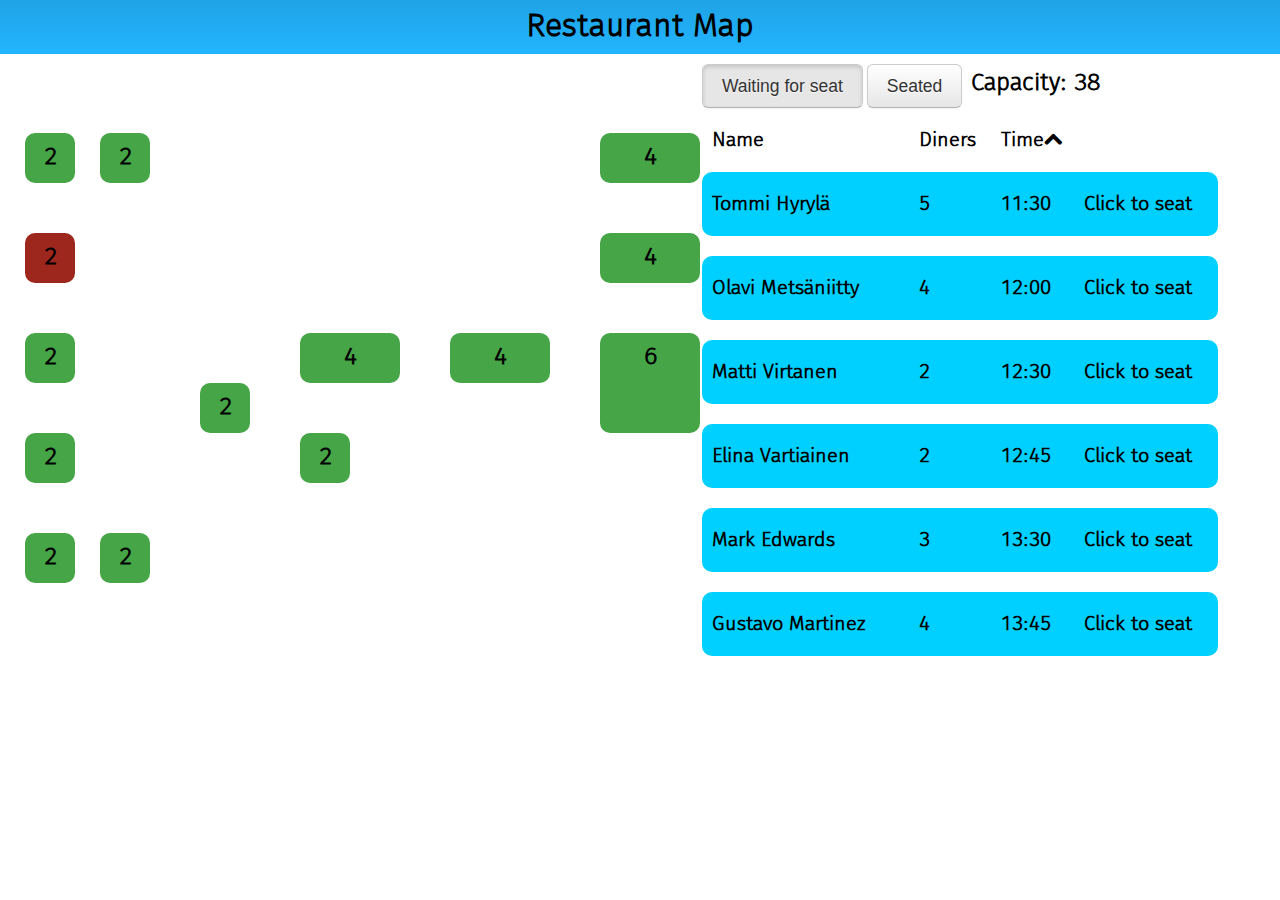
<file: index.html>
<!DOCTYPE html>
<html ng-app="table42">
  <head>
    <meta charset="utf-8">
    <title>Table42</title>
    <meta name="description" content="">
    <meta name="viewport" content="width=device-width">
    <link rel="stylesheet" href="assets/css/style.css">
  </head>
  <body>

    <!-- Write your application here -->
    <div ng-view></div>
    <!-- <nav class="tablist">
        <a class="tab" href="#/map"><i class="icon-edit"></i><br />Map</a>
        <a class="tab" href="#/reservation"><i class="icon-calendar"></i><br />Reservation</a>
    </nav> -->
    <script type="text/javascript" src="assets/js/lib/jquery-1.9.1.min.js"></script>
    <script type="text/javascript" src="assets/js/lib/jquery-ui.min.js"></script>
    <script type="text/javascript" src="assets/js/lib/angular.js"></script>
    <script type="text/javascript" src="assets/js/lib/angular-dragdrop.min.js"></script>
    <script type="text/javascript" src="assets/js/modules.js"></script>
    <script type="text/javascript" src="assets/js/controllers.js"></script>
    <script type="text/javascript" src="assets/js/script.js"></script>
  </body>
</html>
</file>
<file: assets/css/style.css>
html,
body {
  font-family: 'MozTTLight', Verdana, sans-serif;
  margin: 0;
  padding: 0;
  height: 100%;
}
header {
  text-align: center;
  width: 100%;
  margin: 0;
  padding: 0;
  background: #000000;
  background: -webkit-gradient(linear, left bottom, left top, color-stop(0, #22b5ff), color-stop(1, #1fa3e5));
  background: -ms-linear-gradient(bottom, #22b5ff, #1fa3e5);
  background: -moz-linear-gradient(center bottom, #22b5ff 0%, #1fa3e5 100%);
}
h1 {
  margin: 0;
  padding: 8px;
}
h2 {
  margin: 0;
  padding: 5px;
  display: inline;
}
.sidebar {
  float: right !important;
}
.tablecontainer {
  position: relative;
  width: 100%;
}
.table {
  transition: all cubic-bezier(0.25, 0.46, 0.45, 0.94) 0.5s;
  position: absolute;
  background: #9d261d;
  font-size: 24px;
  font-weight: bold;
  padding: 10px 5px;
  text-align: center;
  -webkit-border-radius: 10px;
  -moz-border-radius: 10px;
  border-radius: 10px;
  -webkit-background-clip: padding-box;
  -moz-background-clip: padding-box;
  background-clip: padding-box;
}
.table.true {
  background: #46a546;
}
.table.true:hover {
  cursor: pointer;
  background: #378137;
}
.table:hover {
  cursor: pointer;
  background: #721c15;
}
.tbl {
  background: #000000;
  position: absolute;
}
.reservation {
  background: #00d0ff;
  font-size: 20px;
  font-weight: bold;
  padding: 20px 10px;
  -webkit-border-radius: 10px;
  -moz-border-radius: 10px;
  border-radius: 10px;
  -webkit-background-clip: padding-box;
  -moz-background-clip: padding-box;
  background-clip: padding-box;
}
.reservation.true {
  background: #46a546;
}
.reservation.true:hover {
  cursor: pointer;
  background: #378137;
}
.reservation:hover {
  cursor: pointer;
  background: #00a6cc;
}
.reservation i {
  float: right;
}
.sort {
  font-size: 20px;
  font-weight: bold;
  padding: 0px 10px;
}
.sort :hover {
  cursor: pointer;
}
.fade-hide-setup,
.fade-show-setup,
.calendar-hide-setup,
.calendar-show-setup {
  -webkit-transition: all cubic-bezier(0.25, 0.46, 0.45, 0.94) 0.5s;
  -moz-transition: all cubic-bezier(0.25, 0.46, 0.45, 0.94) 0.5s;
  -o-transition: all cubic-bezier(0.25, 0.46, 0.45, 0.94) 0.5s;
  transition: all cubic-bezier(0.25, 0.46, 0.45, 0.94) 0.5s;
}
.fade-hide-setup,
.calendar-hide-setup {
  opacity: 1;
}
.fade-hide-setup.fade-hide-start,
.calendar-hide-setup.calendar-hide-start {
  opacity: 0;
}
.fade-show-setup,
.calendar-show-setup {
  opacity: 0;
}
.fade-show-setup.fade-show-start,
.calendar-show-setup.calendar-show-start {
  opacity: 1;
}
.clearfix:after {
  content: "";
  display: table;
  clear: both;
}
.container {
  margin: 0 auto 0 auto;
  padding-bottom: 60px;
  width: 100%;
  min-width: 300px;
  *zoom: 1;
}
.container:after {
  content: "";
  display: table;
  clear: both;
}
.container:before,
.container:after {
  display: table;
  content: "";
  line-height: 0;
}
.container:after {
  clear: both;
}
.row {
  position: relative;
  padding: 10px 0 10px 10px;
  *zoom: 1;
}
.row:after {
  content: "";
  display: table;
  clear: both;
}
.row:before,
.row:after {
  display: table;
  content: "";
  line-height: 0;
}
.row:after {
  clear: both;
}
[class*='span'] {
  float: left;
  padding-right: 10px;
}
.row [class*='span']:last-of-type {
  padding-right: 10px;
}
.span12 {
  width: 99.96%;
}
.span11 {
  width: 91.63%;
}
.span10 {
  width: 83.30%;
}
.span9 {
  width: 74.97%;
}
.span8 {
  width: 66.64%;
}
.span7 {
  width: 58.31%;
}
.span6 {
  width: 49.98%;
}
.span5 {
  width: 41.65%;
}
.span4 {
  width: 33.32%;
}
.span3 {
  width: 24.99%;
}
.span2 {
  width: 16.66%;
}
.span1 {
  width: 8.33%;
}
.offset12 {
  margin-left: 99.96%;
}
.offset11 {
  margin-left: 91.63%;
}
.offset10 {
  margin-left: 83.30%;
}
.offset9 {
  margin-left: 74.97%;
}
.offset8 {
  margin-left: 66.64%;
}
.offset7 {
  margin-left: 58.31%;
}
.offset6 {
  margin-left: 49.98%;
}
.offset5 {
  margin-left: 41.65%;
}
.offset4 {
  margin-left: 33.32%;
}
.offset3 {
  margin-left: 24.99%;
}
.offset2 {
  margin-left: 16.66%;
}
.offset1 {
  margin-left: 8.33%;
}
*,
*:after,
*:before {
  -webkit-box-sizing: border-box;
  -moz-box-sizing: border-box;
  box-sizing: border-box;
}
.tablist {
  position: fixed;
  bottom: 0;
  left: 0;
  text-align: center;
  width: 100%;
  display: inline-block;
  margin: 0;
  padding: 0;
  background: #000000;
  background: -webkit-gradient(linear, left bottom, left top, color-stop(0, #22b5ff), color-stop(1, #1fa3e5));
  background: -ms-linear-gradient(bottom, #22b5ff, #1fa3e5);
  background: -moz-linear-gradient(center bottom, #22b5ff 0%, #1fa3e5 100%);
}
.tablist .tab {
  float: left;
  width: 50%;
  padding: 5px 0;
  font-size: 16px;
  color: white;
  text-decoration: none;
}
.tablist .tab i {
  font-size: 24px;
}
.tablist .tab:active {
  background: #00d0ff;
}
.clearfix {
  *zoom: 1;
}
.clearfix:before,
.clearfix:after {
  display: table;
  content: "";
  line-height: 0;
}
.clearfix:after {
  clear: both;
}
.hide-text {
  font: 0/0 a;
  color: transparent;
  text-shadow: none;
  background-color: transparent;
  border: 0;
}
.input-block-level {
  display: block;
  width: 100%;
  min-height: 30px;
  -webkit-box-sizing: border-box;
  -moz-box-sizing: border-box;
  box-sizing: border-box;
}
@font-face {
  font-family: 'MozTTLight';
  src: url(fonts/MozTT%20Light.ttf) format("truetype");
}
/*!
 *  Font Awesome 3.0.2
 *  the iconic font designed for use with Twitter Bootstrap
 *  -------------------------------------------------------
 *  The full suite of pictographic icons, examples, and documentation
 *  can be found at: http://fortawesome.github.com/Font-Awesome/
 *
 *  License
 *  -------------------------------------------------------
 *  - The Font Awesome font is licensed under the SIL Open Font License - http://scripts.sil.org/OFL
 *  - Font Awesome CSS, LESS, and SASS files are licensed under the MIT License -
 *    http://opensource.org/licenses/mit-license.html
 *  - The Font Awesome pictograms are licensed under the CC BY 3.0 License - http://creativecommons.org/licenses/by/3.0/
 *  - Attribution is no longer required in Font Awesome 3.0, but much appreciated:
 *    "Font Awesome by Dave Gandy - http://fortawesome.github.com/Font-Awesome"

 *  Contact
 *  -------------------------------------------------------
 *  Email: dave@davegandy.com
 *  Twitter: http://twitter.com/fortaweso_me
 *  Work: Lead Product Designer @ http://kyruus.com
 */
@font-face {
  font-family: 'FontAwesome';
  src: url('fonts/fontawesome-webfont.eot?v=3.0.1');
  src: url('fonts/fontawesome-webfont.eot?#iefix&v=3.0.1') format('embedded-opentype'), url('fonts/fontawesome-webfont.woff?v=3.0.1') format('woff'), url('fonts/fontawesome-webfont.ttf?v=3.0.1') format('truetype');
  font-weight: normal;
  font-style: normal;
}
/*  Font Awesome styles
    ------------------------------------------------------- */
[class^="icon-"],
[class*=" icon-"] {
  font-family: FontAwesome;
  font-weight: normal;
  font-style: normal;
  text-decoration: inherit;
  -webkit-font-smoothing: antialiased;
  /* sprites.less reset */

  display: inline;
  width: auto;
  height: auto;
  line-height: normal;
  vertical-align: baseline;
  background-image: none;
  background-position: 0% 0%;
  background-repeat: repeat;
  margin-top: 0;
}
/* more sprites.less reset */
.icon-white,
.nav-pills > .active > a > [class^="icon-"],
.nav-pills > .active > a > [class*=" icon-"],
.nav-list > .active > a > [class^="icon-"],
.nav-list > .active > a > [class*=" icon-"],
.navbar-inverse .nav > .active > a > [class^="icon-"],
.navbar-inverse .nav > .active > a > [class*=" icon-"],
.dropdown-menu > li > a:hover > [class^="icon-"],
.dropdown-menu > li > a:hover > [class*=" icon-"],
.dropdown-menu > .active > a > [class^="icon-"],
.dropdown-menu > .active > a > [class*=" icon-"],
.dropdown-submenu:hover > a > [class^="icon-"],
.dropdown-submenu:hover > a > [class*=" icon-"] {
  background-image: none;
}
[class^="icon-"]:before,
[class*=" icon-"]:before {
  text-decoration: inherit;
  display: inline-block;
  speak: none;
}
/* makes sure icons active on rollover in links */
a [class^="icon-"],
a [class*=" icon-"] {
  display: inline-block;
}
/* makes the font 33% larger relative to the icon container */
.icon-large:before {
  vertical-align: -10%;
  font-size: 1.3333333333333333em;
}
.btn [class^="icon-"],
.nav [class^="icon-"],
.btn [class*=" icon-"],
.nav [class*=" icon-"] {
  display: inline;
  /* keeps button heights with and without icons the same */

}
.btn [class^="icon-"].icon-large,
.nav [class^="icon-"].icon-large,
.btn [class*=" icon-"].icon-large,
.nav [class*=" icon-"].icon-large {
  line-height: .9em;
}
.btn [class^="icon-"].icon-spin,
.nav [class^="icon-"].icon-spin,
.btn [class*=" icon-"].icon-spin,
.nav [class*=" icon-"].icon-spin {
  display: inline-block;
}
.nav-tabs [class^="icon-"],
.nav-pills [class^="icon-"],
.nav-tabs [class*=" icon-"],
.nav-pills [class*=" icon-"] {
  /* keeps button heights with and without icons the same */

}
.nav-tabs [class^="icon-"],
.nav-pills [class^="icon-"],
.nav-tabs [class*=" icon-"],
.nav-pills [class*=" icon-"],
.nav-tabs [class^="icon-"].icon-large,
.nav-pills [class^="icon-"].icon-large,
.nav-tabs [class*=" icon-"].icon-large,
.nav-pills [class*=" icon-"].icon-large {
  line-height: .9em;
}
li [class^="icon-"],
.nav li [class^="icon-"],
li [class*=" icon-"],
.nav li [class*=" icon-"] {
  display: inline-block;
  width: 1.25em;
  text-align: center;
}
li [class^="icon-"].icon-large,
.nav li [class^="icon-"].icon-large,
li [class*=" icon-"].icon-large,
.nav li [class*=" icon-"].icon-large {
  /* increased font size for icon-large */

  width: 1.5625em;
}
ul.icons {
  list-style-type: none;
  text-indent: -0.75em;
}
ul.icons li [class^="icon-"],
ul.icons li [class*=" icon-"] {
  width: .75em;
}
.icon-muted {
  color: #eeeeee;
}
.icon-border {
  border: solid 1px #eeeeee;
  padding: .2em .25em .15em;
  -webkit-border-top-right-radius: 3px;
  -webkit-border-bottom-right-radius: 0;
  -webkit-border-bottom-left-radius: 0;
  -webkit-border-top-left-radius: 0;
  -moz-border-radius-topright: 3px;
  -moz-border-radius-bottomright: 0;
  -moz-border-radius-bottomleft: 0;
  -moz-border-radius-topleft: 0;
  border-top-right-radius: 3px;
  border-bottom-right-radius: 0;
  border-bottom-left-radius: 0;
  border-top-left-radius: 0;
  -webkit-background-clip: padding-box;
  -moz-background-clip: padding-box;
  background-clip: padding-box;
  -webkit-border-radius: 3px;
  -moz-border-radius: 3px;
  border-radius: 3px;
}
.icon-2x {
  font-size: 2em;
}
.icon-2x.icon-border {
  border-width: 2px;
  -webkit-border-top-right-radius: 4px;
  -webkit-border-bottom-right-radius: 0;
  -webkit-border-bottom-left-radius: 0;
  -webkit-border-top-left-radius: 0;
  -moz-border-radius-topright: 4px;
  -moz-border-radius-bottomright: 0;
  -moz-border-radius-bottomleft: 0;
  -moz-border-radius-topleft: 0;
  border-top-right-radius: 4px;
  border-bottom-right-radius: 0;
  border-bottom-left-radius: 0;
  border-top-left-radius: 0;
  -webkit-background-clip: padding-box;
  -moz-background-clip: padding-box;
  background-clip: padding-box;
  -webkit-border-radius: 4px;
  -moz-border-radius: 4px;
  border-radius: 4px;
}
.icon-3x {
  font-size: 3em;
}
.icon-3x.icon-border {
  border-width: 3px;
  -webkit-border-top-right-radius: 5px;
  -webkit-border-bottom-right-radius: 0;
  -webkit-border-bottom-left-radius: 0;
  -webkit-border-top-left-radius: 0;
  -moz-border-radius-topright: 5px;
  -moz-border-radius-bottomright: 0;
  -moz-border-radius-bottomleft: 0;
  -moz-border-radius-topleft: 0;
  border-top-right-radius: 5px;
  border-bottom-right-radius: 0;
  border-bottom-left-radius: 0;
  border-top-left-radius: 0;
  -webkit-background-clip: padding-box;
  -moz-background-clip: padding-box;
  background-clip: padding-box;
  -webkit-border-radius: 5px;
  -moz-border-radius: 5px;
  border-radius: 5px;
}
.icon-4x {
  font-size: 4em;
}
.icon-4x.icon-border {
  border-width: 4px;
  -webkit-border-top-right-radius: 6px;
  -webkit-border-bottom-right-radius: 0;
  -webkit-border-bottom-left-radius: 0;
  -webkit-border-top-left-radius: 0;
  -moz-border-radius-topright: 6px;
  -moz-border-radius-bottomright: 0;
  -moz-border-radius-bottomleft: 0;
  -moz-border-radius-topleft: 0;
  border-top-right-radius: 6px;
  border-bottom-right-radius: 0;
  border-bottom-left-radius: 0;
  border-top-left-radius: 0;
  -webkit-background-clip: padding-box;
  -moz-background-clip: padding-box;
  background-clip: padding-box;
  -webkit-border-radius: 6px;
  -moz-border-radius: 6px;
  border-radius: 6px;
}
.pull-right {
  float: right;
}
.pull-left {
  float: left;
}
[class^="icon-"].pull-left,
[class*=" icon-"].pull-left {
  margin-right: .3em;
}
[class^="icon-"].pull-right,
[class*=" icon-"].pull-right {
  margin-left: .3em;
}
.btn [class^="icon-"].pull-left.icon-2x,
.btn [class*=" icon-"].pull-left.icon-2x,
.btn [class^="icon-"].pull-right.icon-2x,
.btn [class*=" icon-"].pull-right.icon-2x {
  margin-top: .18em;
}
.btn [class^="icon-"].icon-spin.icon-large,
.btn [class*=" icon-"].icon-spin.icon-large {
  line-height: .8em;
}
.btn.btn-small [class^="icon-"].pull-left.icon-2x,
.btn.btn-small [class*=" icon-"].pull-left.icon-2x,
.btn.btn-small [class^="icon-"].pull-right.icon-2x,
.btn.btn-small [class*=" icon-"].pull-right.icon-2x {
  margin-top: .25em;
}
.btn.btn-large [class^="icon-"],
.btn.btn-large [class*=" icon-"] {
  margin-top: 0;
}
.btn.btn-large [class^="icon-"].pull-left.icon-2x,
.btn.btn-large [class*=" icon-"].pull-left.icon-2x,
.btn.btn-large [class^="icon-"].pull-right.icon-2x,
.btn.btn-large [class*=" icon-"].pull-right.icon-2x {
  margin-top: .05em;
}
.btn.btn-large [class^="icon-"].pull-left.icon-2x,
.btn.btn-large [class*=" icon-"].pull-left.icon-2x {
  margin-right: .2em;
}
.btn.btn-large [class^="icon-"].pull-right.icon-2x,
.btn.btn-large [class*=" icon-"].pull-right.icon-2x {
  margin-left: .2em;
}
.icon-spin {
  display: inline-block;
  -moz-animation: spin 2s infinite linear;
  -o-animation: spin 2s infinite linear;
  -webkit-animation: spin 2s infinite linear;
  animation: spin 2s infinite linear;
}
@-moz-keyframes spin {
  0% {
    -moz-transform: rotate(0deg);
  }
  100% {
    -moz-transform: rotate(359deg);
  }
}
@-webkit-keyframes spin {
  0% {
    -webkit-transform: rotate(0deg);
  }
  100% {
    -webkit-transform: rotate(359deg);
  }
}
@-o-keyframes spin {
  0% {
    -o-transform: rotate(0deg);
  }
  100% {
    -o-transform: rotate(359deg);
  }
}
@-ms-keyframes spin {
  0% {
    -ms-transform: rotate(0deg);
  }
  100% {
    -ms-transform: rotate(359deg);
  }
}
@keyframes spin {
  0% {
    transform: rotate(0deg);
  }
  100% {
    transform: rotate(359deg);
  }
}
@-moz-document url-prefix() {
  .icon-spin {
    height: .9em;
  }
  .btn .icon-spin {
    height: auto;
  }
  .icon-spin.icon-large {
    height: 1.25em;
  }
  .btn .icon-spin.icon-large {
    height: .75em;
  }
}
/*  Font Awesome uses the Unicode Private Use Area (PUA) to ensure screen
    readers do not read off random characters that represent icons */
.icon-glass:before {
  content: "\f000";
}
.icon-music:before {
  content: "\f001";
}
.icon-search:before {
  content: "\f002";
}
.icon-envelope:before {
  content: "\f003";
}
.icon-heart:before {
  content: "\f004";
}
.icon-star:before {
  content: "\f005";
}
.icon-star-empty:before {
  content: "\f006";
}
.icon-user:before {
  content: "\f007";
}
.icon-film:before {
  content: "\f008";
}
.icon-th-large:before {
  content: "\f009";
}
.icon-th:before {
  content: "\f00a";
}
.icon-th-list:before {
  content: "\f00b";
}
.icon-ok:before {
  content: "\f00c";
}
.icon-remove:before {
  content: "\f00d";
}
.icon-zoom-in:before {
  content: "\f00e";
}
.icon-zoom-out:before {
  content: "\f010";
}
.icon-off:before {
  content: "\f011";
}
.icon-signal:before {
  content: "\f012";
}
.icon-cog:before {
  content: "\f013";
}
.icon-trash:before {
  content: "\f014";
}
.icon-home:before {
  content: "\f015";
}
.icon-file:before {
  content: "\f016";
}
.icon-time:before {
  content: "\f017";
}
.icon-road:before {
  content: "\f018";
}
.icon-download-alt:before {
  content: "\f019";
}
.icon-download:before {
  content: "\f01a";
}
.icon-upload:before {
  content: "\f01b";
}
.icon-inbox:before {
  content: "\f01c";
}
.icon-play-circle:before {
  content: "\f01d";
}
.icon-repeat:before {
  content: "\f01e";
}
/* \f020 doesn't work in Safari. all shifted one down */
.icon-refresh:before {
  content: "\f021";
}
.icon-list-alt:before {
  content: "\f022";
}
.icon-lock:before {
  content: "\f023";
}
.icon-flag:before {
  content: "\f024";
}
.icon-headphones:before {
  content: "\f025";
}
.icon-volume-off:before {
  content: "\f026";
}
.icon-volume-down:before {
  content: "\f027";
}
.icon-volume-up:before {
  content: "\f028";
}
.icon-qrcode:before {
  content: "\f029";
}
.icon-barcode:before {
  content: "\f02a";
}
.icon-tag:before {
  content: "\f02b";
}
.icon-tags:before {
  content: "\f02c";
}
.icon-book:before {
  content: "\f02d";
}
.icon-bookmark:before {
  content: "\f02e";
}
.icon-print:before {
  content: "\f02f";
}
.icon-camera:before {
  content: "\f030";
}
.icon-font:before {
  content: "\f031";
}
.icon-bold:before {
  content: "\f032";
}
.icon-italic:before {
  content: "\f033";
}
.icon-text-height:before {
  content: "\f034";
}
.icon-text-width:before {
  content: "\f035";
}
.icon-align-left:before {
  content: "\f036";
}
.icon-align-center:before {
  content: "\f037";
}
.icon-align-right:before {
  content: "\f038";
}
.icon-align-justify:before {
  content: "\f039";
}
.icon-list:before {
  content: "\f03a";
}
.icon-indent-left:before {
  content: "\f03b";
}
.icon-indent-right:before {
  content: "\f03c";
}
.icon-facetime-video:before {
  content: "\f03d";
}
.icon-picture:before {
  content: "\f03e";
}
.icon-pencil:before {
  content: "\f040";
}
.icon-map-marker:before {
  content: "\f041";
}
.icon-adjust:before {
  content: "\f042";
}
.icon-tint:before {
  content: "\f043";
}
.icon-edit:before {
  content: "\f044";
}
.icon-share:before {
  content: "\f045";
}
.icon-check:before {
  content: "\f046";
}
.icon-move:before {
  content: "\f047";
}
.icon-step-backward:before {
  content: "\f048";
}
.icon-fast-backward:before {
  content: "\f049";
}
.icon-backward:before {
  content: "\f04a";
}
.icon-play:before {
  content: "\f04b";
}
.icon-pause:before {
  content: "\f04c";
}
.icon-stop:before {
  content: "\f04d";
}
.icon-forward:before {
  content: "\f04e";
}
.icon-fast-forward:before {
  content: "\f050";
}
.icon-step-forward:before {
  content: "\f051";
}
.icon-eject:before {
  content: "\f052";
}
.icon-chevron-left:before {
  content: "\f053";
}
.icon-chevron-right:before {
  content: "\f054";
}
.icon-plus-sign:before {
  content: "\f055";
}
.icon-minus-sign:before {
  content: "\f056";
}
.icon-remove-sign:before {
  content: "\f057";
}
.icon-ok-sign:before {
  content: "\f058";
}
.icon-question-sign:before {
  content: "\f059";
}
.icon-info-sign:before {
  content: "\f05a";
}
.icon-screenshot:before {
  content: "\f05b";
}
.icon-remove-circle:before {
  content: "\f05c";
}
.icon-ok-circle:before {
  content: "\f05d";
}
.icon-ban-circle:before {
  content: "\f05e";
}
.icon-arrow-left:before {
  content: "\f060";
}
.icon-arrow-right:before {
  content: "\f061";
}
.icon-arrow-up:before {
  content: "\f062";
}
.icon-arrow-down:before {
  content: "\f063";
}
.icon-share-alt:before {
  content: "\f064";
}
.icon-resize-full:before {
  content: "\f065";
}
.icon-resize-small:before {
  content: "\f066";
}
.icon-plus:before {
  content: "\f067";
}
.icon-minus:before {
  content: "\f068";
}
.icon-asterisk:before {
  content: "\f069";
}
.icon-exclamation-sign:before {
  content: "\f06a";
}
.icon-gift:before {
  content: "\f06b";
}
.icon-leaf:before {
  content: "\f06c";
}
.icon-fire:before {
  content: "\f06d";
}
.icon-eye-open:before {
  content: "\f06e";
}
.icon-eye-close:before {
  content: "\f070";
}
.icon-warning-sign:before {
  content: "\f071";
}
.icon-plane:before {
  content: "\f072";
}
.icon-calendar:before {
  content: "\f073";
}
.icon-random:before {
  content: "\f074";
}
.icon-comment:before {
  content: "\f075";
}
.icon-magnet:before {
  content: "\f076";
}
.icon-chevron-up:before {
  content: "\f077";
}
.icon-chevron-down:before {
  content: "\f078";
}
.icon-retweet:before {
  content: "\f079";
}
.icon-shopping-cart:before {
  content: "\f07a";
}
.icon-folder-close:before {
  content: "\f07b";
}
.icon-folder-open:before {
  content: "\f07c";
}
.icon-resize-vertical:before {
  content: "\f07d";
}
.icon-resize-horizontal:before {
  content: "\f07e";
}
.icon-bar-chart:before {
  content: "\f080";
}
.icon-twitter-sign:before {
  content: "\f081";
}
.icon-facebook-sign:before {
  content: "\f082";
}
.icon-camera-retro:before {
  content: "\f083";
}
.icon-key:before {
  content: "\f084";
}
.icon-cogs:before {
  content: "\f085";
}
.icon-comments:before {
  content: "\f086";
}
.icon-thumbs-up:before {
  content: "\f087";
}
.icon-thumbs-down:before {
  content: "\f088";
}
.icon-star-half:before {
  content: "\f089";
}
.icon-heart-empty:before {
  content: "\f08a";
}
.icon-signout:before {
  content: "\f08b";
}
.icon-linkedin-sign:before {
  content: "\f08c";
}
.icon-pushpin:before {
  content: "\f08d";
}
.icon-external-link:before {
  content: "\f08e";
}
.icon-signin:before {
  content: "\f090";
}
.icon-trophy:before {
  content: "\f091";
}
.icon-github-sign:before {
  content: "\f092";
}
.icon-upload-alt:before {
  content: "\f093";
}
.icon-lemon:before {
  content: "\f094";
}
.icon-phone:before {
  content: "\f095";
}
.icon-check-empty:before {
  content: "\f096";
}
.icon-bookmark-empty:before {
  content: "\f097";
}
.icon-phone-sign:before {
  content: "\f098";
}
.icon-twitter:before {
  content: "\f099";
}
.icon-facebook:before {
  content: "\f09a";
}
.icon-github:before {
  content: "\f09b";
}
.icon-unlock:before {
  content: "\f09c";
}
.icon-credit-card:before {
  content: "\f09d";
}
.icon-rss:before {
  content: "\f09e";
}
.icon-hdd:before {
  content: "\f0a0";
}
.icon-bullhorn:before {
  content: "\f0a1";
}
.icon-bell:before {
  content: "\f0a2";
}
.icon-certificate:before {
  content: "\f0a3";
}
.icon-hand-right:before {
  content: "\f0a4";
}
.icon-hand-left:before {
  content: "\f0a5";
}
.icon-hand-up:before {
  content: "\f0a6";
}
.icon-hand-down:before {
  content: "\f0a7";
}
.icon-circle-arrow-left:before {
  content: "\f0a8";
}
.icon-circle-arrow-right:before {
  content: "\f0a9";
}
.icon-circle-arrow-up:before {
  content: "\f0aa";
}
.icon-circle-arrow-down:before {
  content: "\f0ab";
}
.icon-globe:before {
  content: "\f0ac";
}
.icon-wrench:before {
  content: "\f0ad";
}
.icon-tasks:before {
  content: "\f0ae";
}
.icon-filter:before {
  content: "\f0b0";
}
.icon-briefcase:before {
  content: "\f0b1";
}
.icon-fullscreen:before {
  content: "\f0b2";
}
.icon-group:before {
  content: "\f0c0";
}
.icon-link:before {
  content: "\f0c1";
}
.icon-cloud:before {
  content: "\f0c2";
}
.icon-beaker:before {
  content: "\f0c3";
}
.icon-cut:before {
  content: "\f0c4";
}
.icon-copy:before {
  content: "\f0c5";
}
.icon-paper-clip:before {
  content: "\f0c6";
}
.icon-save:before {
  content: "\f0c7";
}
.icon-sign-blank:before {
  content: "\f0c8";
}
.icon-reorder:before {
  content: "\f0c9";
}
.icon-list-ul:before {
  content: "\f0ca";
}
.icon-list-ol:before {
  content: "\f0cb";
}
.icon-strikethrough:before {
  content: "\f0cc";
}
.icon-underline:before {
  content: "\f0cd";
}
.icon-table:before {
  content: "\f0ce";
}
.icon-magic:before {
  content: "\f0d0";
}
.icon-truck:before {
  content: "\f0d1";
}
.icon-pinterest:before {
  content: "\f0d2";
}
.icon-pinterest-sign:before {
  content: "\f0d3";
}
.icon-google-plus-sign:before {
  content: "\f0d4";
}
.icon-google-plus:before {
  content: "\f0d5";
}
.icon-money:before {
  content: "\f0d6";
}
.icon-caret-down:before {
  content: "\f0d7";
}
.icon-caret-up:before {
  content: "\f0d8";
}
.icon-caret-left:before {
  content: "\f0d9";
}
.icon-caret-right:before {
  content: "\f0da";
}
.icon-columns:before {
  content: "\f0db";
}
.icon-sort:before {
  content: "\f0dc";
}
.icon-sort-down:before {
  content: "\f0dd";
}
.icon-sort-up:before {
  content: "\f0de";
}
.icon-envelope-alt:before {
  content: "\f0e0";
}
.icon-linkedin:before {
  content: "\f0e1";
}
.icon-undo:before {
  content: "\f0e2";
}
.icon-legal:before {
  content: "\f0e3";
}
.icon-dashboard:before {
  content: "\f0e4";
}
.icon-comment-alt:before {
  content: "\f0e5";
}
.icon-comments-alt:before {
  content: "\f0e6";
}
.icon-bolt:before {
  content: "\f0e7";
}
.icon-sitemap:before {
  content: "\f0e8";
}
.icon-umbrella:before {
  content: "\f0e9";
}
.icon-paste:before {
  content: "\f0ea";
}
.icon-lightbulb:before {
  content: "\f0eb";
}
.icon-exchange:before {
  content: "\f0ec";
}
.icon-cloud-download:before {
  content: "\f0ed";
}
.icon-cloud-upload:before {
  content: "\f0ee";
}
.icon-user-md:before {
  content: "\f0f0";
}
.icon-stethoscope:before {
  content: "\f0f1";
}
.icon-suitcase:before {
  content: "\f0f2";
}
.icon-bell-alt:before {
  content: "\f0f3";
}
.icon-coffee:before {
  content: "\f0f4";
}
.icon-food:before {
  content: "\f0f5";
}
.icon-file-alt:before {
  content: "\f0f6";
}
.icon-building:before {
  content: "\f0f7";
}
.icon-hospital:before {
  content: "\f0f8";
}
.icon-ambulance:before {
  content: "\f0f9";
}
.icon-medkit:before {
  content: "\f0fa";
}
.icon-fighter-jet:before {
  content: "\f0fb";
}
.icon-beer:before {
  content: "\f0fc";
}
.icon-h-sign:before {
  content: "\f0fd";
}
.icon-plus-sign-alt:before {
  content: "\f0fe";
}
.icon-double-angle-left:before {
  content: "\f100";
}
.icon-double-angle-right:before {
  content: "\f101";
}
.icon-double-angle-up:before {
  content: "\f102";
}
.icon-double-angle-down:before {
  content: "\f103";
}
.icon-angle-left:before {
  content: "\f104";
}
.icon-angle-right:before {
  content: "\f105";
}
.icon-angle-up:before {
  content: "\f106";
}
.icon-angle-down:before {
  content: "\f107";
}
.icon-desktop:before {
  content: "\f108";
}
.icon-laptop:before {
  content: "\f109";
}
.icon-tablet:before {
  content: "\f10a";
}
.icon-mobile-phone:before {
  content: "\f10b";
}
.icon-circle-blank:before {
  content: "\f10c";
}
.icon-quote-left:before {
  content: "\f10d";
}
.icon-quote-right:before {
  content: "\f10e";
}
.icon-spinner:before {
  content: "\f110";
}
.icon-circle:before {
  content: "\f111";
}
.icon-reply:before {
  content: "\f112";
}
.icon-github-alt:before {
  content: "\f113";
}
.icon-folder-close-alt:before {
  content: "\f114";
}
.icon-folder-open-alt:before {
  content: "\f115";
}
.btn {
  display: inline-block;
  *display: inline;
  /* IE7 inline-block hack */

  *zoom: 1;
  padding: 4px 12px;
  margin-bottom: 0;
  font-size: 14px;
  line-height: 20px;
  text-align: center;
  vertical-align: middle;
  cursor: pointer;
  color: #333333;
  text-shadow: 0 1px 1px rgba(255, 255, 255, 0.75);
  background-color: #f5f5f5;
  background-image: -moz-linear-gradient(top, #ffffff, #e6e6e6);
  background-image: -webkit-gradient(linear, 0 0, 0 100%, from(#ffffff), to(#e6e6e6));
  background-image: -webkit-linear-gradient(top, #ffffff, #e6e6e6);
  background-image: -o-linear-gradient(top, #ffffff, #e6e6e6);
  background-image: linear-gradient(to bottom, #ffffff, #e6e6e6);
  background-repeat: repeat-x;
  filter: progid:DXImageTransform.Microsoft.gradient(startColorstr='#ffffffff', endColorstr='#ffe6e6e6', GradientType=0);
  border-color: #e6e6e6 #e6e6e6 #bfbfbf;
  border-color: rgba(0, 0, 0, 0.1) rgba(0, 0, 0, 0.1) rgba(0, 0, 0, 0.25);
  *background-color: #e6e6e6;
  /* Darken IE7 buttons by default so they stand out more given they won't have borders */

  filter: progid:DXImageTransform.Microsoft.gradient(enabled = false);
  border: 1px solid #cccccc;
  *border: 0;
  border-bottom-color: #b3b3b3;
  -webkit-border-top-right-radius: 4px;
  -webkit-border-bottom-right-radius: 0;
  -webkit-border-bottom-left-radius: 0;
  -webkit-border-top-left-radius: 0;
  -moz-border-radius-topright: 4px;
  -moz-border-radius-bottomright: 0;
  -moz-border-radius-bottomleft: 0;
  -moz-border-radius-topleft: 0;
  border-top-right-radius: 4px;
  border-bottom-right-radius: 0;
  border-bottom-left-radius: 0;
  border-top-left-radius: 0;
  -webkit-background-clip: padding-box;
  -moz-background-clip: padding-box;
  background-clip: padding-box;
  -webkit-border-radius: 4px;
  -moz-border-radius: 4px;
  border-radius: 4px;
  *margin-left: .3em;
  -webkit-box-shadow: inset 0 1px 0 rgba(255,255,255,.2), 0 1px 2px rgba(0,0,0,.05);
  -moz-box-shadow: inset 0 1px 0 rgba(255,255,255,.2), 0 1px 2px rgba(0,0,0,.05);
  box-shadow: inset 0 1px 0 rgba(255,255,255,.2), 0 1px 2px rgba(0,0,0,.05);
}
.btn:hover,
.btn:focus,
.btn:active,
.btn.active,
.btn.disabled,
.btn[disabled] {
  color: #333333;
  background-color: #e6e6e6;
  *background-color: #d9d9d9;
}
.btn:active,
.btn.active {
  background-color: #cccccc \9;
}
.btn:first-child {
  *margin-left: 0;
}
.btn:hover,
.btn:focus {
  color: #333333;
  text-decoration: none;
  background-position: 0 -15px;
  -webkit-transition: background-position 0.1s linear;
  -moz-transition: background-position 0.1s linear;
  -o-transition: background-position 0.1s linear;
  transition: background-position 0.1s linear;
}
.btn:focus {
  outline: thin dotted #333;
  outline: 5px auto -webkit-focus-ring-color;
  outline-offset: -2px;
}
.btn.active,
.btn:active {
  background-image: none;
  outline: 0;
  -webkit-box-shadow: inset 0 2px 4px rgba(0,0,0,.15), 0 1px 2px rgba(0,0,0,.05);
  -moz-box-shadow: inset 0 2px 4px rgba(0,0,0,.15), 0 1px 2px rgba(0,0,0,.05);
  box-shadow: inset 0 2px 4px rgba(0,0,0,.15), 0 1px 2px rgba(0,0,0,.05);
}
.btn.disabled,
.btn[disabled] {
  cursor: default;
  background-image: none;
  opacity: 0.65;
  filter: alpha(opacity=65);
  -webkit-box-shadow: none;
  -moz-box-shadow: none;
  box-shadow: none;
}
.btn-large {
  padding: 11px 19px;
  font-size: 17.5px;
  -webkit-border-top-right-radius: 6px;
  -webkit-border-bottom-right-radius: 0;
  -webkit-border-bottom-left-radius: 0;
  -webkit-border-top-left-radius: 0;
  -moz-border-radius-topright: 6px;
  -moz-border-radius-bottomright: 0;
  -moz-border-radius-bottomleft: 0;
  -moz-border-radius-topleft: 0;
  border-top-right-radius: 6px;
  border-bottom-right-radius: 0;
  border-bottom-left-radius: 0;
  border-top-left-radius: 0;
  -webkit-background-clip: padding-box;
  -moz-background-clip: padding-box;
  background-clip: padding-box;
  -webkit-border-radius: 6px;
  -moz-border-radius: 6px;
  border-radius: 6px;
}
.btn-large [class^="icon-"],
.btn-large [class*=" icon-"] {
  margin-top: 4px;
}
.btn-small {
  padding: 2px 10px;
  font-size: 11.9px;
  -webkit-border-top-right-radius: 3px;
  -webkit-border-bottom-right-radius: 0;
  -webkit-border-bottom-left-radius: 0;
  -webkit-border-top-left-radius: 0;
  -moz-border-radius-topright: 3px;
  -moz-border-radius-bottomright: 0;
  -moz-border-radius-bottomleft: 0;
  -moz-border-radius-topleft: 0;
  border-top-right-radius: 3px;
  border-bottom-right-radius: 0;
  border-bottom-left-radius: 0;
  border-top-left-radius: 0;
  -webkit-background-clip: padding-box;
  -moz-background-clip: padding-box;
  background-clip: padding-box;
  -webkit-border-radius: 3px;
  -moz-border-radius: 3px;
  border-radius: 3px;
}
.btn-small [class^="icon-"],
.btn-small [class*=" icon-"] {
  margin-top: 0;
}
.btn-mini [class^="icon-"],
.btn-mini [class*=" icon-"] {
  margin-top: -1px;
}
.btn-mini {
  padding: 0 6px;
  font-size: 10.5px;
  -webkit-border-top-right-radius: 3px;
  -webkit-border-bottom-right-radius: 0;
  -webkit-border-bottom-left-radius: 0;
  -webkit-border-top-left-radius: 0;
  -moz-border-radius-topright: 3px;
  -moz-border-radius-bottomright: 0;
  -moz-border-radius-bottomleft: 0;
  -moz-border-radius-topleft: 0;
  border-top-right-radius: 3px;
  border-bottom-right-radius: 0;
  border-bottom-left-radius: 0;
  border-top-left-radius: 0;
  -webkit-background-clip: padding-box;
  -moz-background-clip: padding-box;
  background-clip: padding-box;
  -webkit-border-radius: 3px;
  -moz-border-radius: 3px;
  border-radius: 3px;
}
.btn-block {
  display: block;
  width: 100%;
  padding-left: 0;
  padding-right: 0;
  -webkit-box-sizing: border-box;
  -moz-box-sizing: border-box;
  box-sizing: border-box;
}
.btn-block + .btn-block {
  margin-top: 5px;
}
input[type="submit"].btn-block,
input[type="reset"].btn-block,
input[type="button"].btn-block {
  width: 100%;
}
.btn-primary.active,
.btn-warning.active,
.btn-danger.active,
.btn-success.active,
.btn-info.active,
.btn-inverse.active {
  color: rgba(255, 255, 255, 0.75);
}
.btn-primary {
  color: #ffffff;
  text-shadow: 0 -1px 0 rgba(0, 0, 0, 0.25);
  background-color: #006dcc;
  background-image: -moz-linear-gradient(top, #0088cc, #0044cc);
  background-image: -webkit-gradient(linear, 0 0, 0 100%, from(#0088cc), to(#0044cc));
  background-image: -webkit-linear-gradient(top, #0088cc, #0044cc);
  background-image: -o-linear-gradient(top, #0088cc, #0044cc);
  background-image: linear-gradient(to bottom, #0088cc, #0044cc);
  background-repeat: repeat-x;
  filter: progid:DXImageTransform.Microsoft.gradient(startColorstr='#ff0088cc', endColorstr='#ff0044cc', GradientType=0);
  border-color: #0044cc #0044cc #002a80;
  border-color: rgba(0, 0, 0, 0.1) rgba(0, 0, 0, 0.1) rgba(0, 0, 0, 0.25);
  *background-color: #0044cc;
  /* Darken IE7 buttons by default so they stand out more given they won't have borders */

  filter: progid:DXImageTransform.Microsoft.gradient(enabled = false);
}
.btn-primary:hover,
.btn-primary:focus,
.btn-primary:active,
.btn-primary.active,
.btn-primary.disabled,
.btn-primary[disabled] {
  color: #ffffff;
  background-color: #0044cc;
  *background-color: #003bb3;
}
.btn-primary:active,
.btn-primary.active {
  background-color: #003399 \9;
}
.btn-warning {
  color: #ffffff;
  text-shadow: 0 -1px 0 rgba(0, 0, 0, 0.25);
  background-color: #faa732;
  background-image: -moz-linear-gradient(top, #fbb450, #f89406);
  background-image: -webkit-gradient(linear, 0 0, 0 100%, from(#fbb450), to(#f89406));
  background-image: -webkit-linear-gradient(top, #fbb450, #f89406);
  background-image: -o-linear-gradient(top, #fbb450, #f89406);
  background-image: linear-gradient(to bottom, #fbb450, #f89406);
  background-repeat: repeat-x;
  filter: progid:DXImageTransform.Microsoft.gradient(startColorstr='#fffbb450', endColorstr='#fff89406', GradientType=0);
  border-color: #f89406 #f89406 #ad6704;
  border-color: rgba(0, 0, 0, 0.1) rgba(0, 0, 0, 0.1) rgba(0, 0, 0, 0.25);
  *background-color: #f89406;
  /* Darken IE7 buttons by default so they stand out more given they won't have borders */

  filter: progid:DXImageTransform.Microsoft.gradient(enabled = false);
}
.btn-warning:hover,
.btn-warning:focus,
.btn-warning:active,
.btn-warning.active,
.btn-warning.disabled,
.btn-warning[disabled] {
  color: #ffffff;
  background-color: #f89406;
  *background-color: #df8505;
}
.btn-warning:active,
.btn-warning.active {
  background-color: #c67605 \9;
}
.btn-danger {
  color: #ffffff;
  text-shadow: 0 -1px 0 rgba(0, 0, 0, 0.25);
  background-color: #da4f49;
  background-image: -moz-linear-gradient(top, #ee5f5b, #bd362f);
  background-image: -webkit-gradient(linear, 0 0, 0 100%, from(#ee5f5b), to(#bd362f));
  background-image: -webkit-linear-gradient(top, #ee5f5b, #bd362f);
  background-image: -o-linear-gradient(top, #ee5f5b, #bd362f);
  background-image: linear-gradient(to bottom, #ee5f5b, #bd362f);
  background-repeat: repeat-x;
  filter: progid:DXImageTransform.Microsoft.gradient(startColorstr='#ffee5f5b', endColorstr='#ffbd362f', GradientType=0);
  border-color: #bd362f #bd362f #802420;
  border-color: rgba(0, 0, 0, 0.1) rgba(0, 0, 0, 0.1) rgba(0, 0, 0, 0.25);
  *background-color: #bd362f;
  /* Darken IE7 buttons by default so they stand out more given they won't have borders */

  filter: progid:DXImageTransform.Microsoft.gradient(enabled = false);
}
.btn-danger:hover,
.btn-danger:focus,
.btn-danger:active,
.btn-danger.active,
.btn-danger.disabled,
.btn-danger[disabled] {
  color: #ffffff;
  background-color: #bd362f;
  *background-color: #a9302a;
}
.btn-danger:active,
.btn-danger.active {
  background-color: #942a25 \9;
}
.btn-success {
  color: #ffffff;
  text-shadow: 0 -1px 0 rgba(0, 0, 0, 0.25);
  background-color: #5bb75b;
  background-image: -moz-linear-gradient(top, #62c462, #51a351);
  background-image: -webkit-gradient(linear, 0 0, 0 100%, from(#62c462), to(#51a351));
  background-image: -webkit-linear-gradient(top, #62c462, #51a351);
  background-image: -o-linear-gradient(top, #62c462, #51a351);
  background-image: linear-gradient(to bottom, #62c462, #51a351);
  background-repeat: repeat-x;
  filter: progid:DXImageTransform.Microsoft.gradient(startColorstr='#ff62c462', endColorstr='#ff51a351', GradientType=0);
  border-color: #51a351 #51a351 #387038;
  border-color: rgba(0, 0, 0, 0.1) rgba(0, 0, 0, 0.1) rgba(0, 0, 0, 0.25);
  *background-color: #51a351;
  /* Darken IE7 buttons by default so they stand out more given they won't have borders */

  filter: progid:DXImageTransform.Microsoft.gradient(enabled = false);
}
.btn-success:hover,
.btn-success:focus,
.btn-success:active,
.btn-success.active,
.btn-success.disabled,
.btn-success[disabled] {
  color: #ffffff;
  background-color: #51a351;
  *background-color: #499249;
}
.btn-success:active,
.btn-success.active {
  background-color: #408140 \9;
}
.btn-info {
  color: #ffffff;
  text-shadow: 0 -1px 0 rgba(0, 0, 0, 0.25);
  background-color: #49afcd;
  background-image: -moz-linear-gradient(top, #5bc0de, #2f96b4);
  background-image: -webkit-gradient(linear, 0 0, 0 100%, from(#5bc0de), to(#2f96b4));
  background-image: -webkit-linear-gradient(top, #5bc0de, #2f96b4);
  background-image: -o-linear-gradient(top, #5bc0de, #2f96b4);
  background-image: linear-gradient(to bottom, #5bc0de, #2f96b4);
  background-repeat: repeat-x;
  filter: progid:DXImageTransform.Microsoft.gradient(startColorstr='#ff5bc0de', endColorstr='#ff2f96b4', GradientType=0);
  border-color: #2f96b4 #2f96b4 #1f6377;
  border-color: rgba(0, 0, 0, 0.1) rgba(0, 0, 0, 0.1) rgba(0, 0, 0, 0.25);
  *background-color: #2f96b4;
  /* Darken IE7 buttons by default so they stand out more given they won't have borders */

  filter: progid:DXImageTransform.Microsoft.gradient(enabled = false);
}
.btn-info:hover,
.btn-info:focus,
.btn-info:active,
.btn-info.active,
.btn-info.disabled,
.btn-info[disabled] {
  color: #ffffff;
  background-color: #2f96b4;
  *background-color: #2a85a0;
}
.btn-info:active,
.btn-info.active {
  background-color: #24748c \9;
}
.btn-inverse {
  color: #ffffff;
  text-shadow: 0 -1px 0 rgba(0, 0, 0, 0.25);
  background-color: #363636;
  background-image: -moz-linear-gradient(top, #444444, #222222);
  background-image: -webkit-gradient(linear, 0 0, 0 100%, from(#444444), to(#222222));
  background-image: -webkit-linear-gradient(top, #444444, #222222);
  background-image: -o-linear-gradient(top, #444444, #222222);
  background-image: linear-gradient(to bottom, #444444, #222222);
  background-repeat: repeat-x;
  filter: progid:DXImageTransform.Microsoft.gradient(startColorstr='#ff444444', endColorstr='#ff222222', GradientType=0);
  border-color: #222222 #222222 #000000;
  border-color: rgba(0, 0, 0, 0.1) rgba(0, 0, 0, 0.1) rgba(0, 0, 0, 0.25);
  *background-color: #222222;
  /* Darken IE7 buttons by default so they stand out more given they won't have borders */

  filter: progid:DXImageTransform.Microsoft.gradient(enabled = false);
}
.btn-inverse:hover,
.btn-inverse:focus,
.btn-inverse:active,
.btn-inverse.active,
.btn-inverse.disabled,
.btn-inverse[disabled] {
  color: #ffffff;
  background-color: #222222;
  *background-color: #151515;
}
.btn-inverse:active,
.btn-inverse.active {
  background-color: #080808 \9;
}
button.btn,
input[type="submit"].btn {
  *padding-top: 3px;
  *padding-bottom: 3px;
}
button.btn::-moz-focus-inner,
input[type="submit"].btn::-moz-focus-inner {
  padding: 0;
  border: 0;
}
button.btn.btn-large,
input[type="submit"].btn.btn-large {
  *padding-top: 7px;
  *padding-bottom: 7px;
}
button.btn.btn-small,
input[type="submit"].btn.btn-small {
  *padding-top: 3px;
  *padding-bottom: 3px;
}
button.btn.btn-mini,
input[type="submit"].btn.btn-mini {
  *padding-top: 1px;
  *padding-bottom: 1px;
}
.btn-link,
.btn-link:active,
.btn-link[disabled] {
  background-color: transparent;
  background-image: none;
  -webkit-box-shadow: none;
  -moz-box-shadow: none;
  box-shadow: none;
}
.btn-link {
  border-color: transparent;
  cursor: pointer;
  color: #0088cc;
  -webkit-border-top-right-radius: 0;
  -webkit-border-bottom-right-radius: 0;
  -webkit-border-bottom-left-radius: 0;
  -webkit-border-top-left-radius: 0;
  -moz-border-radius-topright: 0;
  -moz-border-radius-bottomright: 0;
  -moz-border-radius-bottomleft: 0;
  -moz-border-radius-topleft: 0;
  border-top-right-radius: 0;
  border-bottom-right-radius: 0;
  border-bottom-left-radius: 0;
  border-top-left-radius: 0;
  -webkit-background-clip: padding-box;
  -moz-background-clip: padding-box;
  background-clip: padding-box;
  -webkit-border-radius: 0;
  -moz-border-radius: 0;
  border-radius: 0;
}
.btn-link:hover,
.btn-link:focus {
  color: #005580;
  text-decoration: underline;
  background-color: transparent;
}
.btn-link[disabled]:hover,
.btn-link[disabled]:focus {
  color: #333333;
  text-decoration: none;
}
</file>
